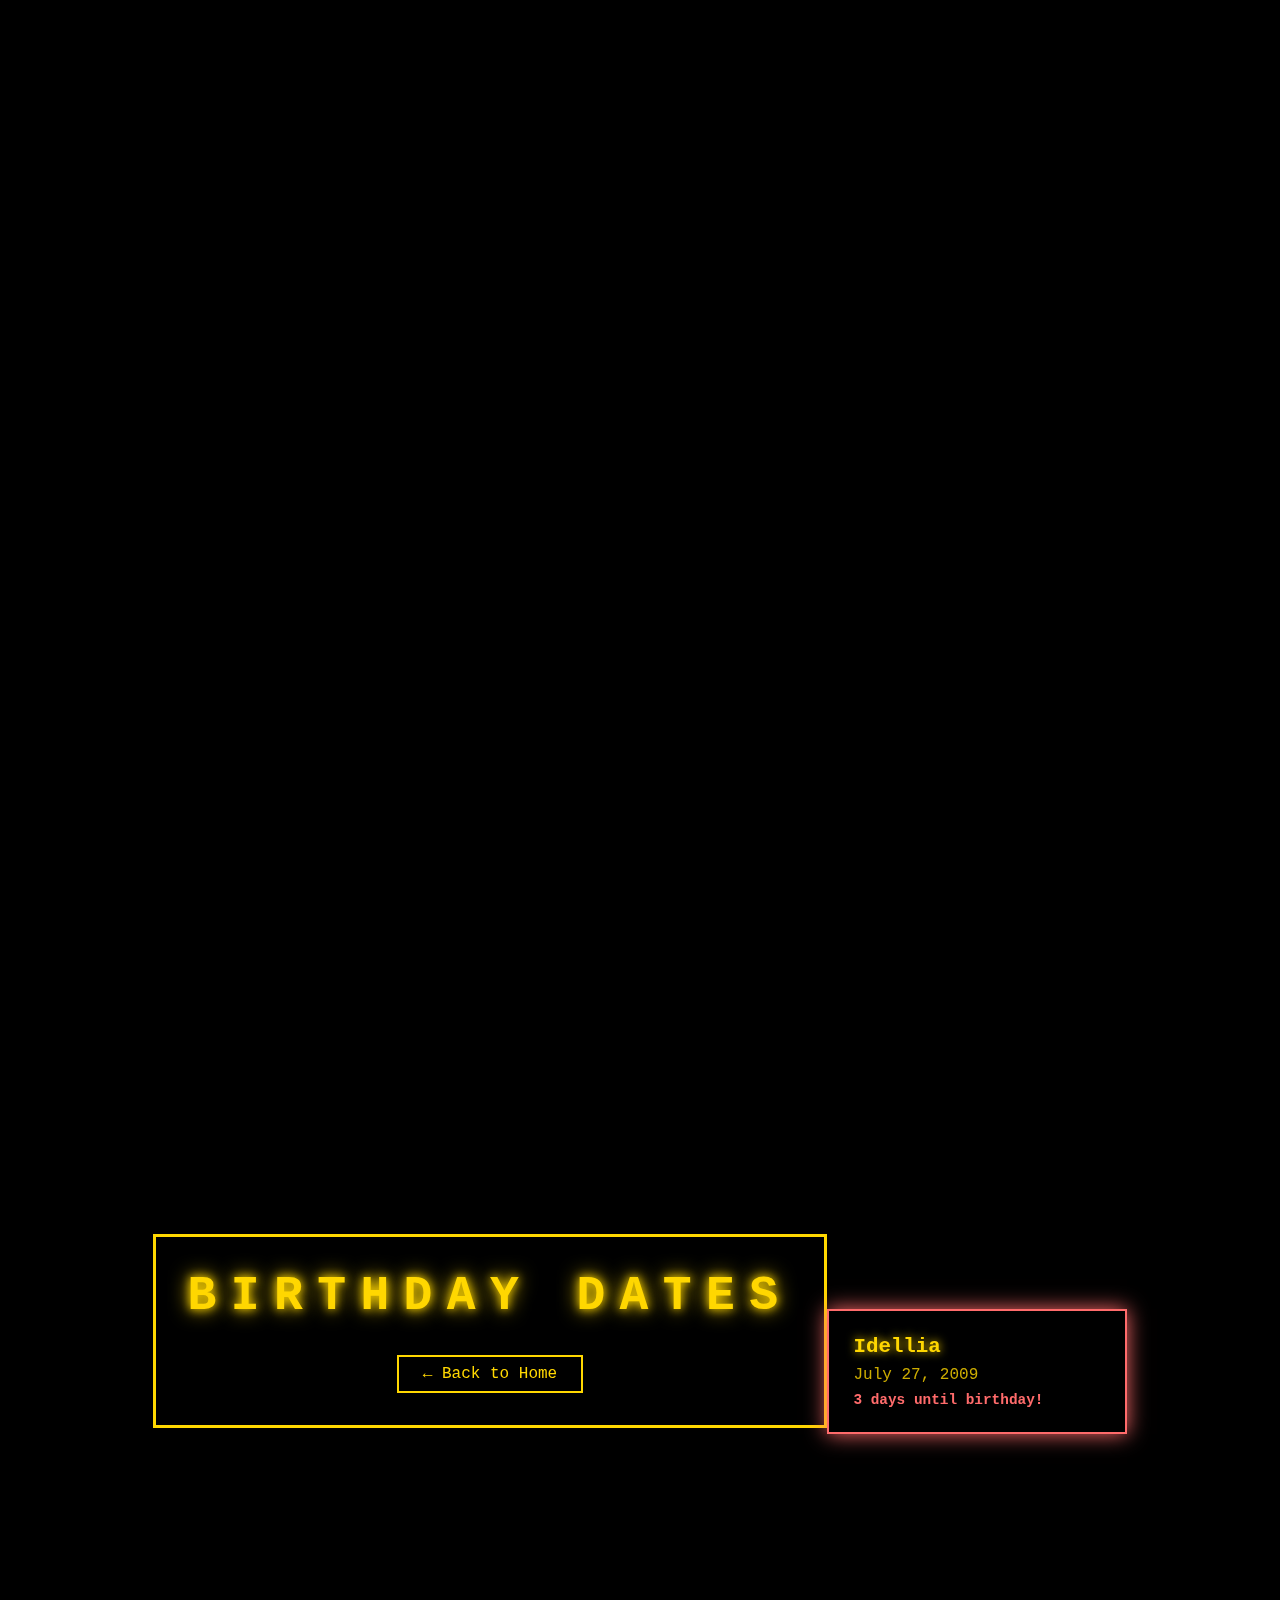
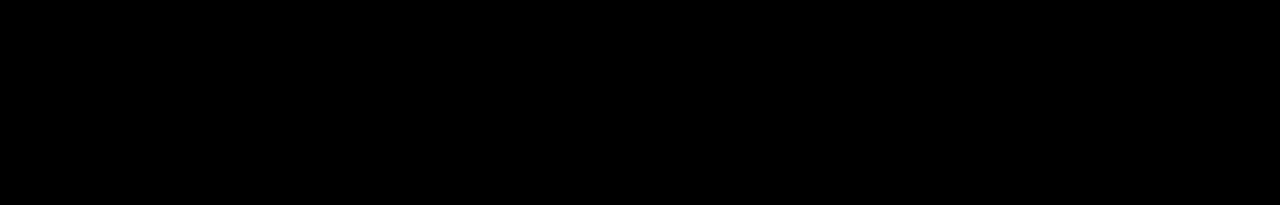
<file: birthday.html>
<!DOCTYPE html>
<html lang="en">
<head>
    <meta charset="UTF-8">
    <meta name="viewport" content="width=device-width, initial-scale=1.0">
    <title>Birthday Dates - XI-D</title>
    <link rel="stylesheet" href="style.css">
</head>
<body>
    <div class="container">
        <header class="page-header">
            <h1 class="page-title">Birthday Dates</h1>
            <a href="index.html" class="back-link">← Back to Home</a>
        </header>
        
        <div id="birthdayList" class="birthday-list"></div>
    </div>
    
    <script src="birthday.js"></script>
    <script src="main.js"></script>
</body>
</html>
</file>
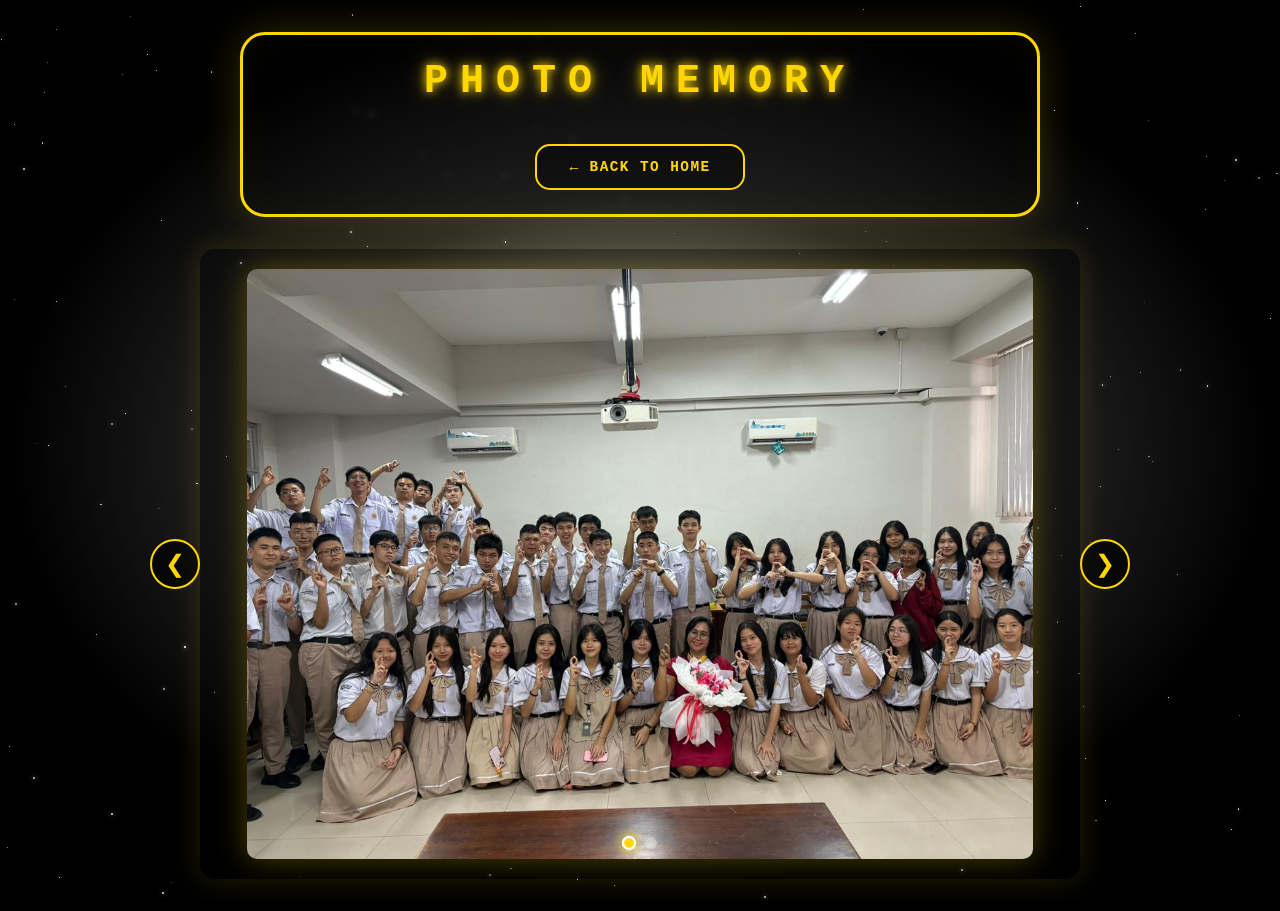
<file: photos.html>
<!DOCTYPE html>
<html lang="en">
<head>
    <meta charset="UTF-8">
    <meta name="viewport" content="width=device-width, initial-scale=1.0">
    <title>Photo Memory - XI-D</title>
    <style>
        /* Reset and Base Styles */
        * { 
            margin: 0; 
            padding: 0; 
            box-sizing: border-box; 
        }
        
        html, body {
            height: 100%;
            width: 100%;
            overflow-x: hidden;
        }
        
        body {
            font-family: 'Courier New', monospace;
            background: #000;
            color: #ffd700;
            display: flex;
            flex-direction: column;
            min-height: 100vh;
            position: relative;
        }
        
        /* Starry Background Animation */
        @keyframes twinkle {
            0%, 100% { opacity: 0.3; }
            50% { opacity: 1; }
        }

        .starry-bg {
            position: fixed;
            top: 0;
            left: 0;
            width: 100%;
            height: 100%;
            z-index: -1;
            overflow: hidden;
            pointer-events: none;
        }

        .stars {
            position: absolute;
            width: 100%;
            height: 100%;
        }

        .stars::before, .stars::after {
            content: '';
            position: absolute;
            top: 0;
            left: 0;
            width: 100%;
            height: 100%;
            background: 
                radial-gradient(ellipse at center, 
                    rgba(255, 255, 255, 0.5) 0%,
                    rgba(255, 255, 255, 0.1) 40%,
                    rgba(0, 0, 0, 0) 70%
                );
            animation: twinkle 8s infinite;
        }

        .stars::after {
            animation-delay: 4s;
            opacity: 0.5;
        }

        /* Main Content Container */
        .photos-page {
            flex: 1;
            display: flex;
            flex-direction: column;
            min-height: 100%;
            position: relative;
            z-index: 1;
            padding-bottom: 2rem;
        }

        .photos-container {
            width: 100%;
            max-width: 1200px;
            margin: 0 auto;
            padding: 2rem 1rem;
            flex: 1;
        }

        /* Header Styles */
        .page-header {
            text-align: center;
            margin: 0 auto 2rem;
            padding: 1.5rem;
            border: 3px solid #ffd700;
            border-radius: 25px;
            background: rgba(0, 0, 0, 0.2);
            backdrop-filter: blur(3px);
            box-shadow: 0 0 40px rgba(255, 215, 0, 0.2), 
                       inset 0 0 40px rgba(255, 215, 0, 0.03);
            max-width: 800px;
            width: 95%;
        }

        .page-title {
            font-size: clamp(1.3rem, 5vw, 2.5rem);
            text-transform: uppercase;
            letter-spacing: 0.3em;
            color: #ffd700;
            text-shadow: 0 0 10px #ffd700,
                        0 0 20px rgba(255, 215, 0, 0.5);
            margin-bottom: 1rem;
        }

        /* Gallery Wrapper */
        .gallery-wrapper {
            position: relative;
            max-width: 1000px;
            margin: 0 auto;
            padding: 0 60px;
            width: 100%;
        }

        /* Photo Slider */
        .photo-slider {
            position: relative;
            width: 100%;
            height: 70vh;
            min-height: 400px;
            max-height: 70vh;
            overflow: hidden;
            border-radius: 15px;
            background: rgba(0, 0, 0, 0.3);
            box-shadow: 0 0 30px rgba(255, 215, 0, 0.15);
            margin: 0 auto;
        }

        .photo-item {
            position: absolute;
            width: 100%;
            height: 100%;
            opacity: 0;
            transition: all 0.8s ease-in-out;
            transform: translate(-50%, -50%) translateX(100%);
            top: 50%;
            left: 50%;
            display: flex;
            justify-content: center;
            align-items: center;
            padding: 20px;
            box-sizing: border-box;
        }

        .photo-item.active {
            opacity: 1;
            transform: translate(-50%, -50%);
            z-index: 10;
        }

        .photo-item.prev {
            transform: translate(-50%, -50%) translateX(-100%);
            z-index: 5;
        }

        .photo-item.next {
            transform: translate(-50%, -50%) translateX(100%);
            z-index: 5;
        }

        .photo-item img {
            max-width: 100%;
            max-height: 100%;
            width: auto;
            height: auto;
            object-fit: contain;
            border-radius: 10px;
            box-shadow: 0 5px 15px rgba(0, 0, 0, 0.3);
            transition: transform 0.3s ease, box-shadow 0.3s ease;
        }

        .photo-item.active img {
            box-shadow: 0 0 30px rgba(255, 215, 0, 0.3);
        }

        .photo-item img:hover { 
            transform: scale(1.02); 
        }

        /* Navigation Controls */
        .photo-controls {
            position: absolute;
            top: 50%;
            left: 0;
            right: 0;
            transform: translateY(-50%);
            display: flex;
            justify-content: space-between;
            pointer-events: none;
            z-index: 20;
            padding: 0 10px;
        }

        .photo-btn {
            pointer-events: auto;
            background: rgba(0, 0, 0, 0.6);
            color: #ffd700;
            border: 2px solid #ffd700;
            width: 50px;
            height: 50px;
            border-radius: 50%;
            font-size: 1.5rem;
            cursor: pointer;
            display: flex;
            align-items: center;
            justify-content: center;
            transition: all 0.3s ease;
            backdrop-filter: blur(5px);
            z-index: 30;
            padding: 0;
            margin: 0;
        }

        .photo-btn:hover {
            background: rgba(255, 215, 0, 0.3);
            transform: scale(1.1);
            box-shadow: 0 0 15px rgba(255, 215, 0, 0.5);
        }

        .photo-indicators {
            position: absolute;
            bottom: 20px;
            left: 0;
            right: 0;
            display: flex;
            justify-content: center;
            gap: 10px;
            z-index: 20;
            padding: 10px;
            pointer-events: none;
        }

        .indicator {
            width: 12px;
            height: 12px;
            border-radius: 50%;
            background: rgba(255, 255, 255, 0.3);
            cursor: pointer;
            transition: all 0.3s ease;
            border: 2px solid transparent;
            pointer-events: auto;
        }

        .indicator.active {
            background: #ffd700;
            transform: scale(1.2);
            border-color: #fff;
            box-shadow: 0 0 10px #ffd700;
        }

        /* Back Link Styles */
        .back-link {
            display: inline-block;
            margin-top: 1.5rem;
            padding: 0.8rem 2rem;
            color: #ffd700;
            text-decoration: none;
            border: 2px solid #ffd700;
            border-radius: 15px;
            background: rgba(0, 0, 0, 0.2);
            backdrop-filter: blur(10px);
            transition: all 0.3s ease;
            font-weight: 600;
            text-transform: uppercase;
            letter-spacing: 0.1em;
            font-size: 0.9rem;
        }

        .back-link:hover {
            box-shadow: 0 0 25px rgba(255, 215, 0, 0.4), 
                       inset 0 0 15px rgba(255, 215, 0, 0.1);
            transform: translateY(-3px);
            border-color: #ffed4e;
            background: rgba(0, 0, 0, 0.3);
        }

        /* Responsive Adjustments */
        @media (max-width: 992px) {
            .gallery-wrapper {
                padding: 0 50px;
            }
            
            .photo-slider {
                height: 60vh;
                min-height: 350px;
            }
        }

        @media (max-width: 768px) {
            .photos-container {
                padding: 1rem 0.5rem;
            }
            
            .page-header {
                padding: 1rem;
                margin: 0 auto 1.5rem;
                width: 95%;
            }
            
            .page-title {
                font-size: 1.5rem;
                letter-spacing: 0.2em;
                margin-bottom: 0.8rem;
            }
            
            .gallery-wrapper {
                padding: 0 15px;
                width: 100%;
            }
            
            .photo-slider {
                height: 50vh;
                min-height: 300px;
            }
            
            .photo-btn {
                width: 40px;
                height: 40px;
                font-size: 1.2rem;
            }
            
            .back-link {
                padding: 0.7rem 1.5rem;
                font-size: 0.85rem;
            }
        }

        @media (max-width: 480px) {
            .gallery-wrapper {
                padding: 0 10px;
            }
            
            .photo-slider {
                height: 45vh;
                min-height: 250px;
            }
            
            .photo-btn {
                width: 36px;
                height: 36px;
                font-size: 1rem;
            }
            
            .indicator {
                width: 10px;
                height: 10px;
            }
            
            .page-header {
                padding: 0.8rem;
            }
            
            .page-title {
                font-size: 1.2rem;
                letter-spacing: 0.1em;
            }
        }
    </style>
</head>
<body class="photos-page">
    <!-- Starry Background -->
    <div class="starry-bg">
        <div class="stars"></div>
    </div>

    <div class="photos-page">
        <div class="photos-container">
            <header class="page-header">
                <h1 class="page-title">Photo Memory</h1>
                <a href="index.html" class="back-link">← Back to Home</a>
            </header>

            <div class="gallery-wrapper">
                <div class="photo-slider" id="photoSlider">
                    <!-- Photo 1 -->
                    <div class="photo-item">
                        <img src="./image1.png" alt="Class Photo 1"
                             onerror="this.onerror=null; this.src='./image1.png'; this.alt='Image not found';">
                    </div>
                    <!-- Photo 2 -->
                    <div class="photo-item">
                        <img src="./image2.png" alt="Class Photo 2"
                             onerror="this.onerror=null; this.src='./image.png'; this.alt='Image not found';">
                    </div>
                    <!-- Add more photos as needed -->
                </div>

                <!-- Navigation Buttons -->
                <div class="photo-controls">
                    <button class="photo-btn" id="prevBtn" aria-label="Previous photo">❮</button>
                    <button class="photo-btn" id="nextBtn" aria-label="Next photo">❯</button>
                </div>

                <div class="photo-indicators" id="indicators"></div>
            </div>
        </div>
    </div>

    <script>
        document.addEventListener('DOMContentLoaded', function() {
            // Create dynamic stars
            function createStars() {
                const starsContainer = document.querySelector('.stars');
                const starsCount = 200;
                
                // Clear existing stars
                starsContainer.innerHTML = '';
                
                for (let i = 0; i < starsCount; i++) {
                    const star = document.createElement('div');
                    star.style.position = 'absolute';
                    star.style.width = Math.random() * 2 + 'px';
                    star.style.height = star.style.width;
                    star.style.background = '#fff';
                    star.style.borderRadius = '50%';
                    star.style.boxShadow = '0 0 5px #fff';
                    star.style.left = Math.random() * 100 + '%';
                    star.style.top = Math.random() * 100 + '%';
                    star.style.opacity = Math.random() * 0.7 + 0.3;
                    star.style.animation = `twinkle ${Math.random() * 5 + 3}s infinite ${Math.random() * 5}s`;
                    starsContainer.appendChild(star);
                }
            }

            // Initialize slider
            const slider = document.querySelector('.photo-slider');
            const items = document.querySelectorAll('.photo-item');
            const prevBtn = document.getElementById('prevBtn');
            const nextBtn = document.getElementById('nextBtn');
            const indicatorsContainer = document.getElementById('indicators');
            const indicators = [];
            let currentIndex = 0;
            let slideInterval;
            let isDragging = false;
            let startPos = 0;
            let currentTranslate = 0;
            let prevTranslate = 0;

            function initSlider() {
                if (items.length === 0) return;
                
                // Initialize first slide
                items[0].classList.add('active');
                createIndicators();
                updateIndicators();
                
                // Touch events
                slider.addEventListener('touchstart', touchStart, { passive: true });
                slider.addEventListener('touchend', touchEnd, { passive: true });
                slider.addEventListener('touchmove', touchMove, { passive: true });
                
                // Mouse events
                slider.addEventListener('mousedown', touchStart);
                window.addEventListener('mouseup', touchEnd);
                window.addEventListener('mousemove', touchMove);
                
                // Keyboard navigation
                document.addEventListener('keydown', handleKeyDown);
                
                // Button events
                prevBtn.addEventListener('click', () => {
                    goToSlide(currentIndex - 1);
                    resetAutoSlide();
                });
                
                nextBtn.addEventListener('click', () => {
                    goToSlide(currentIndex + 1);
                    resetAutoSlide();
                });
                
                // Start auto-slide
                startAutoSlide();
                
                // Pause auto-slide on hover
                slider.addEventListener('mouseenter', () => clearInterval(slideInterval));
                slider.addEventListener('mouseleave', startAutoSlide);
            }

            function createIndicators() {
                indicatorsContainer.innerHTML = '';
                
                items.forEach((_, index) => {
                    const indicator = document.createElement('div');
                    indicator.className = 'indicator' + (index === 0 ? ' active' : '');
                    indicator.setAttribute('aria-label', `Go to slide ${index + 1}`);
                    indicator.addEventListener('click', () => {
                        goToSlide(index);
                        resetAutoSlide();
                    });
                    indicatorsContainer.appendChild(indicator);
                    indicators.push(indicator);
                });
            }

            function updateIndicators() {
                indicators.forEach((indicator, index) => {
                    indicator.classList.toggle('active', index === currentIndex);
                });
            }

            function goToSlide(index) {
                if (index < 0) index = items.length - 1;
                if (index >= items.length) index = 0;
                if (index === currentIndex) return;

                const direction = index > currentIndex ? 'next' : 'prev';
                
                items[currentIndex].classList.remove('active');
                items[currentIndex].classList.add(direction === 'next' ? 'prev' : 'next');

                currentIndex = index;

                items[currentIndex].classList.add('active');
                items[currentIndex].classList.remove('prev', 'next');

                updateIndicators();
            }

            function nextSlide() {
                goToSlide(currentIndex + 1);
            }

            function prevSlide() {
                goToSlide(currentIndex - 1);
            }

            function startAutoSlide() {
                clearInterval(slideInterval);
                slideInterval = setInterval(nextSlide, 5000);
            }

            function resetAutoSlide() {
                clearInterval(slideInterval);
                startAutoSlide();
            }

            // Touch and drag handling
            function touchStart(e) {
                if (e.type === 'mousedown') {
                    e.preventDefault();
                    startPos = e.clientX;
                } else {
                    startPos = e.touches[0].clientX;
                }
                
                isDragging = true;
                slider.style.transition = 'none';
                clearInterval(slideInterval);
            }

            function touchMove(e) {
                if (!isDragging) return;
                
                let currentPosition;
                if (e.type === 'mousemove') {
                    currentPosition = e.clientX;
                } else {
                    currentPosition = e.touches[0].clientX;
                }
                
                const diff = currentPosition - startPos;
                
                // Only prevent default if swiping horizontally
                if (Math.abs(diff) > 5) {
                    e.preventDefault();
                }
            }

            function touchEnd(e) {
                if (!isDragging) return;
                
                isDragging = false;
                slider.style.transition = '';
                
                let endPos;
                if (e.type === 'mouseup') {
                    endPos = e.clientX;
                } else {
                    endPos = e.changedTouches[0].clientX;
                }
                
                const diff = endPos - startPos;
                
                if (Math.abs(diff) > 50) { // Minimum swipe distance
                    if (diff > 0) {
                        prevSlide();
                    } else {
                        nextSlide();
                    }
                }
                
                resetAutoSlide();
            }

            function handleKeyDown(e) {
                switch(e.key) {
                    case 'ArrowLeft':
                        prevSlide();
                        resetAutoSlide();
                        break;
                    case 'ArrowRight':
                        nextSlide();
                        resetAutoSlide();
                        break;
                }
            }

            // Handle window resize
            let resizeTimer;
            window.addEventListener('resize', () => {
                clearTimeout(resizeTimer);
                resizeTimer = setTimeout(() => {
                    // Recalculate positions on resize
                    items.forEach((item, index) => {
                        if (index === currentIndex) {
                            item.style.transform = 'translate(-50%, -50%)';
                        } else if (index < currentIndex) {
                            item.style.transform = 'translate(-50%, -50%) translateX(-100%)';
                        } else {
                            item.style.transform = 'translate(-50%, -50%) translateX(100%)';
                        }
                    });
                }, 250);
            });

            // Initialize everything
            createStars();
            initSlider();
        });
    </script>
</body>
</html>
</file>
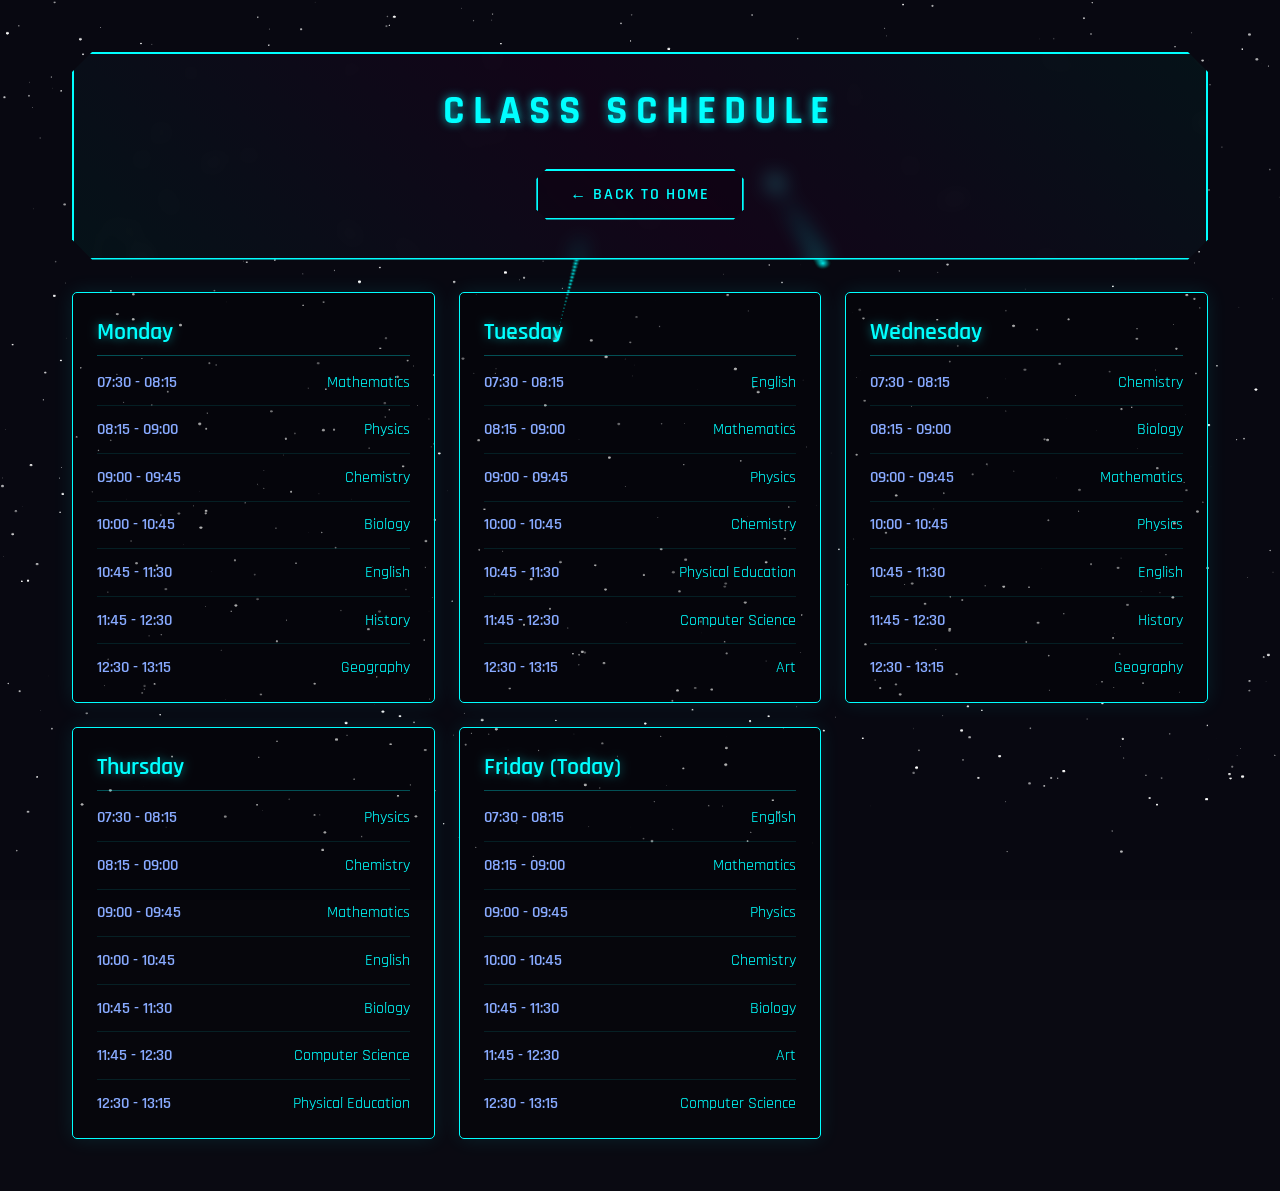
<file: schedule.html>
<!DOCTYPE html>
<html lang="en">
<head>
    <meta charset="UTF-8">
    <meta name="viewport" content="width=device-width, initial-scale=1.0">
    <title>Class Schedule - XI-D</title>
    <link href="https://fonts.googleapis.com/css2?family=Rajdhani:wght@400;500;600;700&display=swap" rel="stylesheet">
    <style>
        * {
            margin: 0;
            padding: 0;
            box-sizing: border-box;
        }
        
        body {
            font-family: 'Rajdhani', sans-serif;
            background: #0a0a12;
            color: #0ff;
            min-height: 100vh;
            overflow-x: hidden;
        }
        
        .schedule-page {
            min-height: 100vh;
            position: relative;
            overflow-y: auto;
            padding: 20px 0;
        }
        
        #starsCanvas, #cometsCanvas {
            position: fixed;
            top: 0;
            left: 0;
            width: 100%;
            height: 100%;
            z-index: -1;
            pointer-events: none;
        }
        
        .schedule-container {
            max-width: 1200px;
            margin: 0 auto;
            padding: 2rem;
            position: relative;
            z-index: 1;
        }
        
        .page-header {
            text-align: center;
            margin-bottom: 2rem;
            padding: 2rem;
            background: rgba(0, 0, 0, 0.3);
            backdrop-filter: blur(10px);
            border: 2px solid #0ff;
            box-shadow: 0 0 30px rgba(0, 255, 255, 0.3);
            clip-path: polygon(
                0 20px, 20px 0, 
                calc(100% - 20px) 0, 100% 20px, 
                100% calc(100% - 20px), calc(100% - 20px) 100%, 
                20px 100%, 0 calc(100% - 20px)
            );
            position: relative;
            overflow: hidden;
        }
        
        .page-header::before {
            content: '';
            position: absolute;
            top: 0;
            left: 0;
            right: 0;
            bottom: 0;
            background: linear-gradient(45deg, 
                rgba(0, 255, 255, 0.1) 0%, 
                rgba(255, 0, 255, 0.1) 50%, 
                rgba(0, 255, 255, 0.1) 100%);
            z-index: -1;
            animation: scan 8s linear infinite;
            opacity: 0.5;
        }
        
        @keyframes scan {
            0% { background-position: 0 0; }
            100% { background-position: 200% 0; }
        }
        
        .page-title {
            font-size: 2.5rem;
            text-transform: uppercase;
            letter-spacing: 0.2em;
            color: #0ff;
            text-shadow: 0 0 10px rgba(0, 255, 255, 0.7);
            margin-bottom: 1rem;
        }
        
        .back-link {
            display: inline-block;
            margin-top: 1rem;
            padding: 0.8rem 2rem;
            color: #0ff;
            text-decoration: none;
            border: 2px solid #0ff;
            background: rgba(0, 0, 0, 0.3);
            backdrop-filter: blur(5px);
            transition: all 0.3s ease;
            font-weight: 600;
            text-transform: uppercase;
            letter-spacing: 0.1em;
            position: relative;
            overflow: hidden;
            clip-path: polygon(
                0 10px, 10px 0, 
                calc(100% - 10px) 0, 100% 10px, 
                100% calc(100% - 10px), calc(100% - 10px) 100%, 
                10px 100%, 0 calc(100% - 10px)
            );
        }
        
        .back-link:hover {
            background: rgba(0, 20, 30, 0.5);
            transform: translateY(-3px);
            box-shadow: 0 0 25px rgba(0, 255, 255, 0.4);
        }
        
        .schedule-grid {
            display: grid;
            grid-template-columns: repeat(auto-fill, minmax(300px, 1fr));
            gap: 1.5rem;
            margin-top: 2rem;
        }
        
        .day-schedule {
            background: rgba(0, 0, 0, 0.3);
            border: 1px solid #0ff;
            border-radius: 5px;
            padding: 1.5rem;
            transition: all 0.3s ease;
            position: relative;
            overflow: hidden;
            box-shadow: 0 0 20px rgba(0, 255, 255, 0.1);
        }
        
        .day-schedule::before {
            content: '';
            position: absolute;
            top: 0;
            left: -100%;
            width: 100%;
            height: 100%;
            background: linear-gradient(
                90deg,
                transparent,
                rgba(0, 255, 255, 0.1),
                transparent
            );
            transition: 0.5s;
        }
        
        .day-schedule:hover {
            transform: translateY(-5px);
            box-shadow: 0 10px 30px rgba(0, 255, 255, 0.2);
            border-color: #0ff;
        }
        
        .day-schedule:hover::before {
            left: 100%;
        }
        
        .day-title {
            font-size: 1.5rem;
            font-weight: 600;
            margin-bottom: 1rem;
            color: #0ff;
            text-shadow: 0 0 10px rgba(0, 255, 255, 0.5);
            border-bottom: 1px solid rgba(0, 255, 255, 0.3);
            padding-bottom: 0.5rem;
        }
        
        .schedule-item {
            display: flex;
            justify-content: space-between;
            margin-bottom: 0.8rem;
            padding-bottom: 0.8rem;
            border-bottom: 1px solid rgba(0, 255, 255, 0.1);
        }
        
        .schedule-item:last-child {
            margin-bottom: 0;
            padding-bottom: 0;
            border-bottom: none;
        }
        
        .schedule-time {
            font-weight: 600;
            color: #8af;
            min-width: 100px;
        }
        
        .schedule-subject {
            text-align: right;
            color: #0ff;
        }
        
        .current-time {
            position: relative;
            height: 2px;
            background: rgba(0, 255, 255, 0.3);
            margin: 1.5rem 0;
        }
        
        .current-time::after {
            content: 'NOW';
            position: absolute;
            top: 50%;
            right: 0;
            transform: translateY(-50%);
            background: #0ff;
            color: #000;
            font-size: 0.7rem;
            font-weight: bold;
            padding: 0.2rem 0.5rem;
            border-radius: 3px;
        }
        
        @media (max-width: 768px) {
            .schedule-container {
                padding: 1rem;
            }
            
            .page-header {
                padding: 1.5rem 1rem;
            }
            
            .page-title {
                font-size: 1.8rem;
            }
            
            .schedule-grid {
                grid-template-columns: 1fr;
            }
        }
    </style>
</head>
<body class="schedule-page">
    <canvas id="starsCanvas"></canvas>
    <canvas id="cometsCanvas"></canvas>
    
    <div class="schedule-container">
        <div class="page-header">
            <h1 class="page-title">Class Schedule</h1>
            <a href="index.html" class="back-link">← Back to Home</a>
        </div>
        
        <div class="schedule-grid" id="scheduleGrid">
            <!-- Schedule will be added by JavaScript -->
        </div>
    </div>
    
    <script>
        // Sample schedule data - replace with your actual schedule
        const weeklySchedule = {
            "Monday": [
                { time: "07:30 - 08:15", subject: "Mathematics" },
                { time: "08:15 - 09:00", subject: "Physics" },
                { time: "09:00 - 09:45", subject: "Chemistry" },
                { time: "10:00 - 10:45", subject: "Biology" },
                { time: "10:45 - 11:30", subject: "English" },
                { time: "11:45 - 12:30", subject: "History" },
                { time: "12:30 - 13:15", subject: "Geography" }
            ],
            "Tuesday": [
                { time: "07:30 - 08:15", subject: "English" },
                { time: "08:15 - 09:00", subject: "Mathematics" },
                { time: "09:00 - 09:45", subject: "Physics" },
                { time: "10:00 - 10:45", subject: "Chemistry" },
                { time: "10:45 - 11:30", subject: "Physical Education" },
                { time: "11:45 - 12:30", subject: "Computer Science" },
                { time: "12:30 - 13:15", subject: "Art" }
            ],
            "Wednesday": [
                { time: "07:30 - 08:15", subject: "Chemistry" },
                { time: "08:15 - 09:00", subject: "Biology" },
                { time: "09:00 - 09:45", subject: "Mathematics" },
                { time: "10:00 - 10:45", subject: "Physics" },
                { time: "10:45 - 11:30", subject: "English" },
                { time: "11:45 - 12:30", subject: "History" },
                { time: "12:30 - 13:15", subject: "Geography" }
            ],
            "Thursday": [
                { time: "07:30 - 08:15", subject: "Physics" },
                { time: "08:15 - 09:00", subject: "Chemistry" },
                { time: "09:00 - 09:45", subject: "Mathematics" },
                { time: "10:00 - 10:45", subject: "English" },
                { time: "10:45 - 11:30", subject: "Biology" },
                { time: "11:45 - 12:30", subject: "Computer Science" },
                { time: "12:30 - 13:15", subject: "Physical Education" }
            ],
            "Friday": [
                { time: "07:30 - 08:15", subject: "English" },
                { time: "08:15 - 09:00", subject: "Mathematics" },
                { time: "09:00 - 09:45", subject: "Physics" },
                { time: "10:00 - 10:45", subject: "Chemistry" },
                { time: "10:45 - 11:30", subject: "Biology" },
                { time: "11:45 - 12:30", subject: "Art" },
                { time: "12:30 - 13:15", subject: "Computer Science" }
            ]
        };

        // Function to render the schedule
        function renderSchedule() {
            const container = document.getElementById('scheduleGrid');
            if (!container) return;
            
            container.innerHTML = '';
            
            // Get current day
            const days = Object.keys(weeklySchedule);
            const today = new Date().toLocaleDateString('en-US', { weekday: 'long' });
            
            // Create a schedule card for each day
            days.forEach(day => {
                const daySchedule = weeklySchedule[day];
                const isToday = day === today;
                
                const dayCard = document.createElement('div');
                dayCard.className = `day-schedule ${isToday ? 'today' : ''}`;
                
                let scheduleHTML = `<h3 class="day-title">${day} ${isToday ? ' (Today)' : ''}</h3>`;
                
                daySchedule.forEach((item, index) => {
                    scheduleHTML += `
                        <div class="schedule-item">
                            <span class="schedule-time">${item.time}</span>
                            <span class="schedule-subject">${item.subject}</span>
                        </div>
                    `;
                    
                    // Add current time indicator for today's schedule
                    if (isToday && index < daySchedule.length - 1) {
                        const now = new Date();
                        const currentHours = now.getHours().toString().padStart(2, '0');
                        const currentMinutes = now.getMinutes().toString().padStart(2, '0');
                        const currentTime = `${currentHours}:${currentMinutes}`;
                        
                        const nextItemTime = daySchedule[index + 1].time.split(' - ')[0];
                        
                        if (currentTime >= item.time.split(' - ')[0] && currentTime < nextItemTime) {
                            scheduleHTML += `<div class="current-time"></div>`;
                        }
                    }
                });
                
                dayCard.innerHTML = scheduleHTML;
                container.appendChild(dayCard);
            });
        }

        // Initialize the page
        document.addEventListener('DOMContentLoaded', function() {
            renderSchedule();
            initStarfield();
        });
        
        // Starfield Animation
        function initStarfield() {
            const canvas = document.getElementById('starsCanvas');
            const ctx = canvas.getContext('2d');
            canvas.width = window.innerWidth;
            canvas.height = document.body.scrollHeight;

            // Starfield
            const stars = [];
            const starCount = Math.floor(window.innerWidth * window.innerHeight / 1500);
            
            for (let i = 0; i < starCount; i++) {
                stars.push({
                    x: Math.random() * canvas.width,
                    y: Math.random() * canvas.height,
                    size: Math.random() * 1.5,
                    speed: Math.random() * 0.5,
                    alpha: Math.random()
                });
            }

            // Comets
            const comets = [];
            const cometCount = 2;
            
            for (let i = 0; i < cometCount; i++) {
                createComet();
            }

            function createComet() {
                const angle = Math.random() * Math.PI * 2;
                const speed = 2 + Math.random() * 3;
                const size = 2 + Math.random() * 3;
                const length = 50 + Math.random() * 100;
                const x = Math.random() * canvas.width;
                const y = Math.random() * canvas.height;
                
                comets.push({
                    x: x,
                    y: y,
                    vx: Math.cos(angle) * speed,
                    vy: Math.sin(angle) * speed,
                    size: size,
                    length: length,
                    particles: []
                });
            }

            function updateComets() {
                for (let i = comets.length - 1; i >= 0; i--) {
                    const comet = comets[i];
                    
                    // Update position
                    comet.x += comet.vx;
                    comet.y += comet.vy;
                    
                    // Add particle to trail
                    comet.particles.unshift({
                        x: comet.x,
                        y: comet.y,
                        alpha: 1
                    });
                    
                    // Remove old particles
                    if (comet.particles.length > comet.length) {
                        comet.particles.pop();
                    }
                    
                    // Fade out particles
                    for (let j = 0; j < comet.particles.length; j++) {
                        comet.particles[j].alpha -= 1 / comet.length;
                    }
                    
                    // Remove dead comets and create new ones
                    if (comet.x < -100 || comet.x > canvas.width + 100 || 
                        comet.y < -100 || comet.y > canvas.height + 100) {
                        comets.splice(i, 1);
                        createComet();
                    }
                }
            }

            function draw() {
                // Clear with fade effect
                ctx.fillStyle = 'rgba(10, 10, 20, 0.1)';
                ctx.fillRect(0, 0, canvas.width, canvas.height);
                
                // Draw stars
                ctx.fillStyle = '#fff';
                stars.forEach(star => {
                    // Twinkle effect
                    star.alpha += (Math.random() * 0.2 - 0.1);
                    star.alpha = Math.max(0.2, Math.min(1, star.alpha));
                    
                    ctx.globalAlpha = star.alpha;
                    ctx.beginPath();
                    ctx.arc(star.x, star.y, star.size, 0, Math.PI * 2);
                    ctx.fill();
                });
                ctx.globalAlpha = 1;
                
                // Draw comets
                comets.forEach(comet => {
                    // Draw tail
                    for (let i = 0; i < comet.particles.length; i++) {
                        const p = comet.particles[i];
                        const gradient = ctx.createRadialGradient(
                            p.x, p.y, 0,
                            p.x, p.y, comet.size * 2 * (i / comet.particles.length)
                        );
                        gradient.addColorStop(0, `rgba(0, 255, 255, ${p.alpha})`);
                        gradient.addColorStop(1, 'rgba(0, 0, 0, 0)');
                        
                        ctx.fillStyle = gradient;
                        ctx.beginPath();
                        ctx.arc(p.x, p.y, comet.size * 2 * (i / comet.particles.length), 0, Math.PI * 2);
                        ctx.fill();
                    }
                    
                    // Draw head
                    const gradient = ctx.createRadialGradient(
                        comet.x, comet.y, 0,
                        comet.x, comet.y, comet.size * 2
                    );
                    gradient.addColorStop(0, '#fff');
                    gradient.addColorStop(0.5, 'rgba(0, 255, 255, 0.5)');
                    gradient.addColorStop(1, 'rgba(0, 0, 0, 0)');
                    
                    ctx.fillStyle = gradient;
                    ctx.beginPath();
                    ctx.arc(comet.x, comet.y, comet.size * 2, 0, Math.PI * 2);
                    ctx.fill();
                });
                
                updateComets();
                requestAnimationFrame(draw);
            }

            // Handle window resize
            window.addEventListener('resize', function() {
                canvas.width = window.innerWidth;
                canvas.height = document.body.scrollHeight;
            });

            // Start animation
            draw();
        }
    </script>
</body>
</html>
</file>
<file: style.css>
* {
    margin: 0;
    padding: 0;
    box-sizing: border-box;
}

body {
    font-family: 'Courier New', monospace;
    background: #000;
    color: #ffd700;
    overflow-x: hidden;
    min-height: 100vh;
    position: relative;
}

/* Canvas layers */
#starsCanvas, #cometsCanvas {
    position: fixed;
    top: 0;
    left: 0;
    width: 100%;
    height: 100%;
    z-index: 1;
    pointer-events: none;
}

#cometsCanvas {
    z-index: 2;
}

/* Main page styles */
.main-page {
    background: radial-gradient(ellipse at bottom, #1a1a2e 0%, #000 100%);
}

.container {
    position: relative;
    z-index: 10;
    min-height: 100vh;
    display: flex;
    justify-content: center;
    align-items: center;
    padding: 2rem;
}

/* Main frame container */
.main-frame {
    border: 3px solid #ffd700;
    border-radius: 25px;
    background: rgba(0, 0, 0, 0.1);
    backdrop-filter: blur(10px);
    padding: 3rem 4rem;
    box-shadow: 
        0 0 40px rgba(255, 215, 0, 0.2),
        inset 0 0 40px rgba(255, 215, 0, 0.03);
    max-width: 800px;
    width: 100%;
    transition: backdrop-filter 0.3s ease;
}

.main-frame.star-blur {
    backdrop-filter: blur(20px);
}

/* Frame header */
.frame-header {
    text-align: center;
    margin-bottom: 3rem;
    padding-bottom: 2rem;
    border-bottom: 2px solid rgba(255, 215, 0, 0.3);
}

.frame-title {
    font-size: 2.5rem;
    font-weight: bold;
    text-transform: uppercase;
    letter-spacing: 0.2em;
    color: #ffd700;
    text-shadow: 
        0 0 10px #ffd700,
        0 0 20px rgba(255, 215, 0, 0.5);
    margin: 0;
}

@keyframes pulse {
    0%, 100% {
        box-shadow: 
            0 0 10px #ffd700,
            inset 0 0 10px rgba(255, 215, 0, 0.05);
    }
    50% {
        box-shadow: 
            0 0 20px #ffd700,
            inset 0 0 15px rgba(255, 215, 0, 0.1);
    }
}

/* Navigation */
.navigation {
    display: flex;
    flex-direction: column;
    gap: 1.5rem;
    width: 100%;
}

.nav-link {
    position: relative;
    display: flex;
    align-items: center;
    gap: 1.5rem;
    padding: 1.5rem 2rem;
    text-decoration: none;
    color: #ffd700;
    border: 2px solid #ffd700;
    border-radius: 15px;
    background: rgba(0, 0, 0, 0.1);
    backdrop-filter: blur(10px);
    transition: all 0.3s ease;
    overflow: hidden;
}

.nav-link.star-blur {
    backdrop-filter: blur(20px);
}

.nav-icon {
    width: 50px;
    height: 50px;
    flex-shrink: 0;
    display: flex;
    align-items: center;
    justify-content: center;
    filter: drop-shadow(0 0 8px rgba(255, 215, 0, 0.6));
    transition: transform 0.3s ease;
}

.nav-icon svg {
    width: 100%;
    height: 100%;
}

.link-text {
    font-size: 1.2rem;
    font-weight: 600;
    text-transform: uppercase;
    letter-spacing: 0.1em;
    text-shadow: 0 0 8px rgba(255, 215, 0, 0.5);
    flex: 1;
}

.nav-link::before {
    content: '';
    position: absolute;
    top: 0;
    left: -100%;
    width: 100%;
    height: 100%;
    background: linear-gradient(90deg, transparent, rgba(255, 215, 0, 0.15), transparent);
    transition: left 0.5s;
}

.nav-link:hover::before {
    left: 100%;
}

.nav-link:hover {
    box-shadow: 
        0 0 25px rgba(255, 215, 0, 0.4),
        inset 0 0 15px rgba(255, 215, 0, 0.05);
    transform: translateX(10px);
    border-color: #ffed4e;
    background: rgba(0, 0, 0, 0.15);
}

.nav-link:hover .nav-icon {
    transform: scale(1.1);
    filter: drop-shadow(0 0 12px rgba(255, 215, 0, 0.9));
}

.nav-link:hover .link-text {
    text-shadow: 0 0 12px #ffd700;
}

/* Birthday page styles */
.birthday-page, .schedule-page {
    background: radial-gradient(ellipse at bottom, #1a1a2e 0%, #000 100%);
}

.birthday-container, .schedule-container {
    position: relative;
    z-index: 10;
    min-height: 100vh;
    padding: 2rem;
    max-width: 1200px;
    margin: 0 auto;
}

.page-header {
    text-align: center;
    margin-bottom: 3rem;
    padding: 2rem;
    border: 3px solid #ffd700;
    background: rgba(0, 0, 0, 0.3);
    backdrop-filter: blur(10px);
}

.page-title {
    font-size: 3rem;
    text-transform: uppercase;
    letter-spacing: 0.3em;
    text-shadow: 
        0 0 10px #ffd700,
        0 0 20px #ffd700;
    margin-bottom: 1rem;
}

.back-link {
    display: inline-block;
    margin-top: 1rem;
    padding: 0.5rem 1.5rem;
    color: #ffd700;
    text-decoration: none;
    border: 2px solid #ffd700;
    background: rgba(0, 0, 0, 0.3);
    transition: all 0.3s ease;
}

.back-link:hover {
    box-shadow: 0 0 20px #ffd700;
    transform: translateY(-3px);
}

.birthday-list {
    display: grid;
    grid-template-columns: repeat(auto-fill, minmax(300px, 1fr));
    gap: 1.5rem;
    margin-top: 2rem;
}

.birthday-card {
    padding: 1.5rem;
    border: 2px solid #ffd700;
    background: rgba(0, 0, 0, 0.3);
    backdrop-filter: blur(10px);
    transition: all 0.3s ease;
}

.birthday-card:hover {
    box-shadow: 0 0 20px #ffd700;
    transform: translateY(-5px);
}

.birthday-card.upcoming {
    border-color: #ff6b6b;
    box-shadow: 0 0 20px #ff6b6b;
    animation: urgent-pulse 1.5s ease-in-out infinite;
}

@keyframes urgent-pulse {
    0%, 100% {
        box-shadow: 0 0 20px #ff6b6b;
    }
    50% {
        box-shadow: 0 0 40px #ff6b6b, 0 0 60px #ff6b6b;
    }
}

.birthday-name {
    font-size: 1.3rem;
    font-weight: bold;
    margin-bottom: 0.5rem;
    text-shadow: 0 0 10px #ffd700;
}

.birthday-date {
    font-size: 1rem;
    opacity: 0.8;
}

.days-until {
    margin-top: 0.5rem;
    font-size: 0.9rem;
    color: #ff6b6b;
    font-weight: bold;
}

/* Photo memory page */
.photos-page {
    background: 
        radial-gradient(circle at 20% 50%, rgba(255, 215, 0, 0.1) 0%, transparent 50%),
        radial-gradient(circle at 80% 80%, rgba(255, 215, 0, 0.1) 0%, transparent 50%),
        radial-gradient(ellipse at bottom, #1a1a2e 0%, #000 100%);
    position: relative;
    overflow: hidden;
}

.photos-page::before {
    content: '';
    position: fixed;
    top: 0;
    left: 0;
    width: 100%;
    height: 100%;
    background-image: 
        radial-gradient(circle at 10% 20%, rgba(255, 215, 0, 0.05) 0%, transparent 50%),
        radial-gradient(circle at 90% 30%, rgba(255, 215, 0, 0.05) 0%, transparent 50%),
        radial-gradient(circle at 50% 70%, rgba(255, 215, 0, 0.05) 0%, transparent 50%);
    z-index: 1;
    pointer-events: none;
    animation: flower-rotate 20s linear infinite;
}

@keyframes flower-rotate {
    0% {
        transform: rotate(0deg);
    }
    100% {
        transform: rotate(360deg);
    }
}

.photos-container {
    position: relative;
    z-index: 10;
    min-height: 100vh;
    padding: 2rem;
    display: flex;
    flex-direction: column;
    align-items: center;
}

.photo-gallery {
    width: 100%;
    max-width: 1200px;
    margin-top: 2rem;
    position: relative;
}

.character-selector {
    position: relative;
    width: 100%;
}

.photo-slider {
    position: relative;
    width: 100%;
    height: 500px;
    overflow: visible;
    display: flex;
    align-items: center;
    justify-content: center;
    padding: 2rem 0;
    margin: 2rem 0;
}

.photo-item {
    position: absolute;
    width: 400px;
    height: 450px;
    opacity: 0.4;
    transform: scale(0.6) translateX(0);
    transition: all 0.5s cubic-bezier(0.4, 0, 0.2, 1);
    display: flex;
    align-items: center;
    justify-content: center;
    cursor: pointer;
    filter: blur(2px);
    pointer-events: none;
}

.photo-item.active {
    opacity: 1;
    transform: scale(1) translateX(0);
    z-index: 3;
    filter: blur(0);
    pointer-events: auto;
}

.photo-item.prev {
    transform: scale(0.7) translateX(-350px);
    opacity: 0.5;
    z-index: 2;
    filter: blur(1px);
}

.photo-item.next {
    transform: scale(0.7) translateX(350px);
    opacity: 0.5;
    z-index: 2;
    filter: blur(1px);
}

.photo-item:not(.active):not(.prev):not(.next) {
    opacity: 0;
    pointer-events: none;
}

.photo-item img {
    width: 100%;
    height: 100%;
    object-fit: cover;
    border: 3px solid #ffd700;
    border-radius: 15px;
    box-shadow: 
        0 0 40px rgba(255, 215, 0, 0.6),
        0 0 80px rgba(255, 215, 0, 0.3),
        inset 0 0 30px rgba(255, 215, 0, 0.1);
    transition: all 0.5s ease;
}

.photo-item.active img {
    box-shadow: 
        0 0 60px rgba(255, 215, 0, 0.8),
        0 0 120px rgba(255, 215, 0, 0.4),
        inset 0 0 40px rgba(255, 215, 0, 0.15);
    border-width: 4px;
}

.photo-placeholder {
    width: 100%;
    height: 100%;
    display: flex;
    flex-direction: column;
    align-items: center;
    justify-content: center;
    border: 3px dashed #ffd700;
    border-radius: 15px;
    color: #ffd700;
    font-size: 1.3rem;
    text-align: center;
    padding: 2rem;
    background: rgba(0, 0, 0, 0.2);
    backdrop-filter: blur(5px);
}

.photo-controls {
    display: flex;
    justify-content: center;
    align-items: center;
    gap: 2rem;
    margin-top: 1rem;
}

.photo-info {
    min-width: 100px;
    text-align: center;
    color: #ffd700;
    font-size: 1.1rem;
    font-weight: bold;
    text-shadow: 0 0 10px rgba(255, 215, 0, 0.5);
    letter-spacing: 0.1em;
}

.photo-btn {
    width: 60px;
    height: 60px;
    border-radius: 50%;
    background: rgba(0, 0, 0, 0.3);
    border: 3px solid #ffd700;
    color: #ffd700;
    font-size: 1.5rem;
    font-weight: bold;
    cursor: pointer;
    transition: all 0.3s ease;
    backdrop-filter: blur(10px);
    display: flex;
    align-items: center;
    justify-content: center;
    box-shadow: 0 0 20px rgba(255, 215, 0, 0.3);
}

.photo-btn:hover:not(:disabled) {
    box-shadow: 
        0 0 30px #ffd700,
        0 0 50px rgba(255, 215, 0, 0.5);
    transform: scale(1.1);
    background: rgba(255, 215, 0, 0.1);
}

.photo-btn:active:not(:disabled) {
    transform: scale(0.95);
}

.photo-btn:disabled {
    opacity: 0.3;
    cursor: not-allowed;
    box-shadow: none;
}

.photo-indicators {
    display: flex;
    justify-content: center;
    gap: 0.8rem;
    margin-top: 1.5rem;
    flex-wrap: wrap;
}

.indicator {
    width: 14px;
    height: 14px;
    border-radius: 50%;
    border: 2px solid #ffd700;
    background: transparent;
    cursor: pointer;
    transition: all 0.3s ease;
    box-shadow: 0 0 10px rgba(255, 215, 0, 0.3);
}

.indicator:hover {
    transform: scale(1.2);
    box-shadow: 0 0 15px rgba(255, 215, 0, 0.6);
}

.indicator.active {
    background: #ffd700;
    box-shadow: 
        0 0 15px #ffd700,
        0 0 25px rgba(255, 215, 0, 0.6);
    transform: scale(1.3);
}

/* Schedule page */
.schedule-container {
    position: relative;
    z-index: 10;
}

.schedule-grid {
    display: grid;
    gap: 2rem;
    margin-top: 2rem;
}

.day-schedule {
    border: 2px solid #ffd700;
    background: rgba(0, 0, 0, 0.3);
    backdrop-filter: blur(10px);
    padding: 1.5rem;
    transition: all 0.3s ease;
}

.day-schedule:hover {
    box-shadow: 0 0 20px #ffd700;
    transform: translateY(-5px);
}

.day-title {
    font-size: 1.8rem;
    text-transform: uppercase;
    letter-spacing: 0.2em;
    margin-bottom: 1rem;
    text-shadow: 0 0 10px #ffd700;
    border-bottom: 2px solid #ffd700;
    padding-bottom: 0.5rem;
}

.schedule-item {
    display: flex;
    justify-content: space-between;
    padding: 0.8rem 0;
    border-bottom: 1px solid rgba(255, 215, 0, 0.2);
}

.schedule-item:last-child {
    border-bottom: none;
}

.schedule-time {
    font-weight: bold;
    min-width: 120px;
}

.schedule-subject {
    flex: 1;
    text-align: right;
}

/* Responsive */
@media (max-width: 768px) {
    .main-frame {
        padding: 2rem 1.5rem;
        max-width: 100%;
    }
    
    .frame-title {
        font-size: 2rem;
    }
    
    .nav-link {
        padding: 1.2rem 1.5rem;
    }
    
    .nav-icon {
        width: 40px;
        height: 40px;
    }
    
    .link-text {
        font-size: 1rem;
    }
    
    .birthday-list {
        grid-template-columns: 1fr;
    }
    
    .photo-slider {
        height: 400px;
    }
    
    .photo-item {
        width: 300px;
        height: 350px;
    }
    
    .photo-item.prev {
        transform: scale(0.6) translateX(-250px);
    }
    
    .photo-item.next {
        transform: scale(0.6) translateX(250px);
    }
    
    .photo-btn {
        width: 50px;
        height: 50px;
        font-size: 1.2rem;
    }
}
</file>
